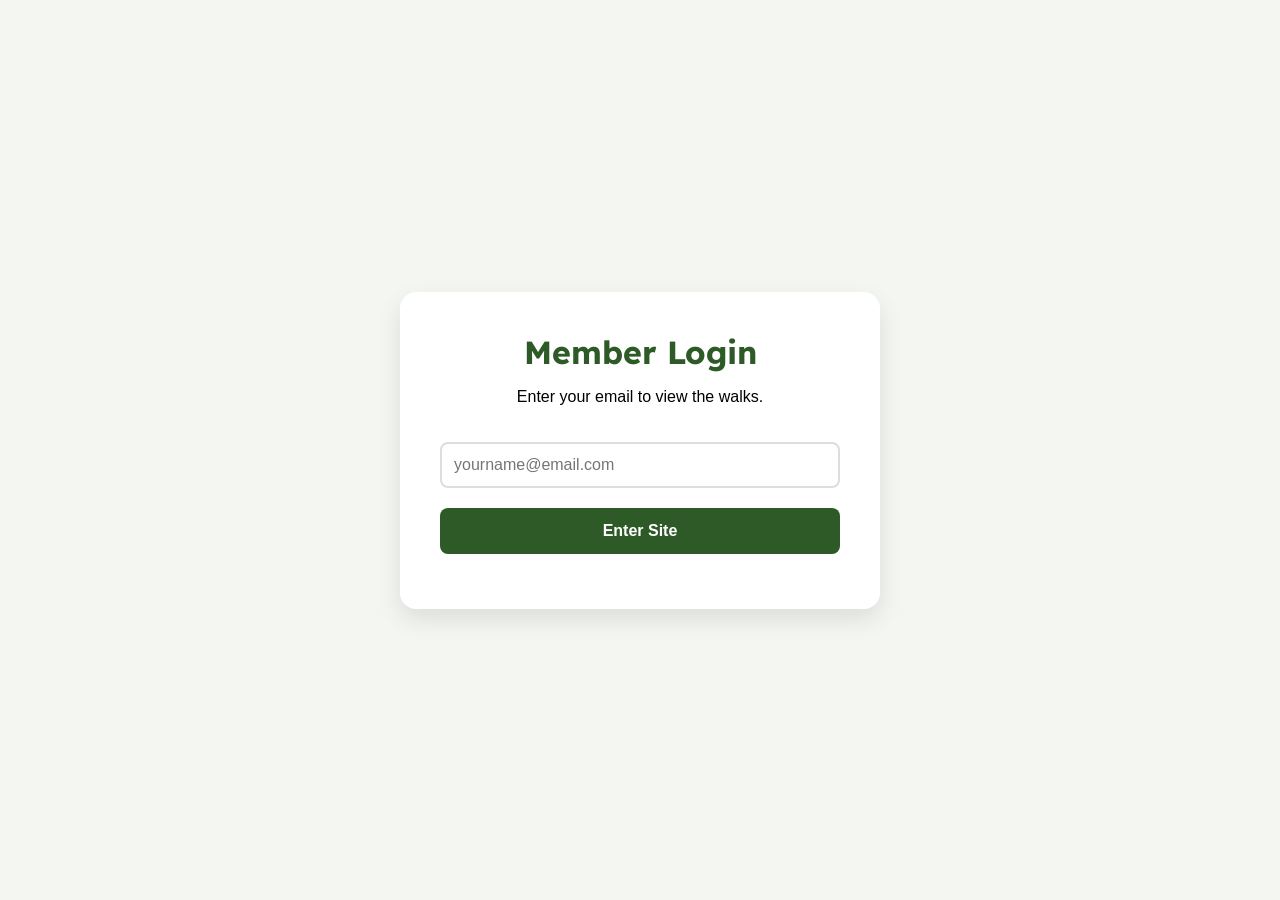
<file: add-walk.html>
<!DOCTYPE html>
<html lang="en">
<head>
    <meta charset="UTF-8">
    <meta name="viewport" content="width=device-width, initial-scale=1.0">
    <title>Powick Ramblers | Add a Walk</title>
    <link href="https://fonts.googleapis.com/css2?family=Inter:wght@400;700&family=Lexend:wght@700;800&display=swap" rel="stylesheet">
    
    <script>
        (function() {
            const accessKey = localStorage.getItem('ramblers_access');
            const now = new Date().getTime();
            if (!accessKey || now > parseInt(accessKey)) { window.location.href = 'login.html'; }
        })();
    </script>

    <style>
        :root {
            --bg-body: #f4f7f1;
            --header-bg: #0f1f0d;
            --primary-green: #2d5a27;
            --white: #ffffff;
        }

        body { font-family: 'Inter', sans-serif; background-color: var(--bg-body); margin: 0; padding: 0; overflow-x: hidden; }

        header {
            text-align: center;
            padding: 40px 20px;
            background: linear-gradient(180deg, #0a1409 0%, #152b12 100%);
            color: var(--white);
            clip-path: ellipse(150% 100% at 50% 0%);
            margin-bottom: 20px;
        }

        h1 { font-family: 'Lexend', sans-serif; font-size: 2.5rem; margin: 0; }

        .container {
            max-width: 900px;
            margin: -30px auto 40px;
            padding: 0 20px;
            position: relative;
            z-index: 10;
        }

        .form-wrapper {
            background: var(--white);
            border-radius: 16px;
            box-shadow: 0 10px 25px rgba(0,0,0,0.1);
            overflow: hidden;
            padding: 10px;
        }

        /* This makes the Google Form fill the area nicely */
        iframe {
            width: 100%;
            height: 800px;
            border: none;
        }

        .back-nav {
            display: flex;
            justify-content: center;
            margin-top: 30px;
        }

        .btn-back {
            display: inline-block;
            background: var(--primary-green);
            color: var(--white);
            padding: 12px 30px;
            text-decoration: none;
            border-radius: 10px;
            font-weight: 800;
        }
    </style>
</head>
<body>

    <header>
        <h1>Add a New Walk</h1>
    </header>

    <div class="container">
        <div class="form-wrapper">
            <iframe src="https://docs.google.com/forms/d/e/1FAIpQLScyCNyr0Dq-4bZSgv_DIGa16ZwwK0lekdvcFz1lJodVGOAn7A/viewform?embedded=true">
                Loading…
            </iframe>
        </div>

        <div class="back-nav">
            <a href="walks.html" class="btn-back">← Back to Walk List</a>
        </div>
    </div>

</body>
</html>
</file>
